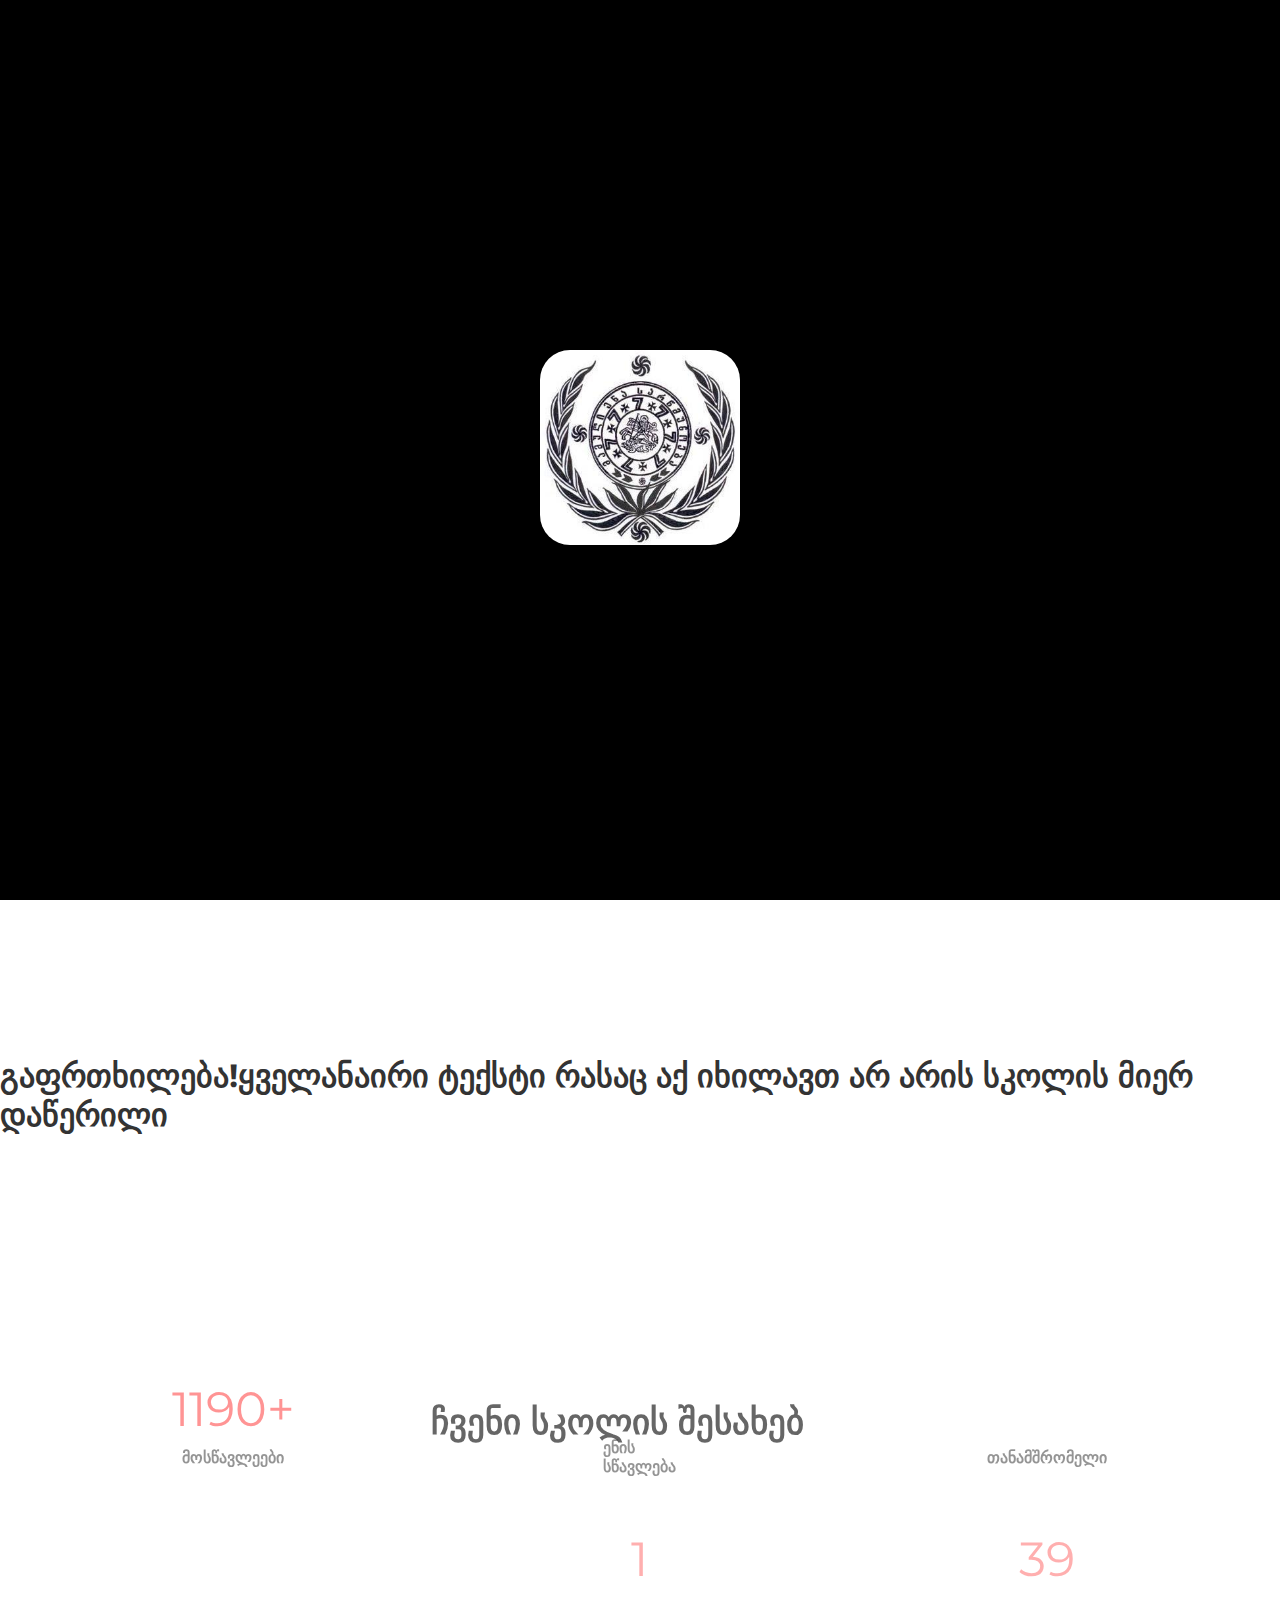
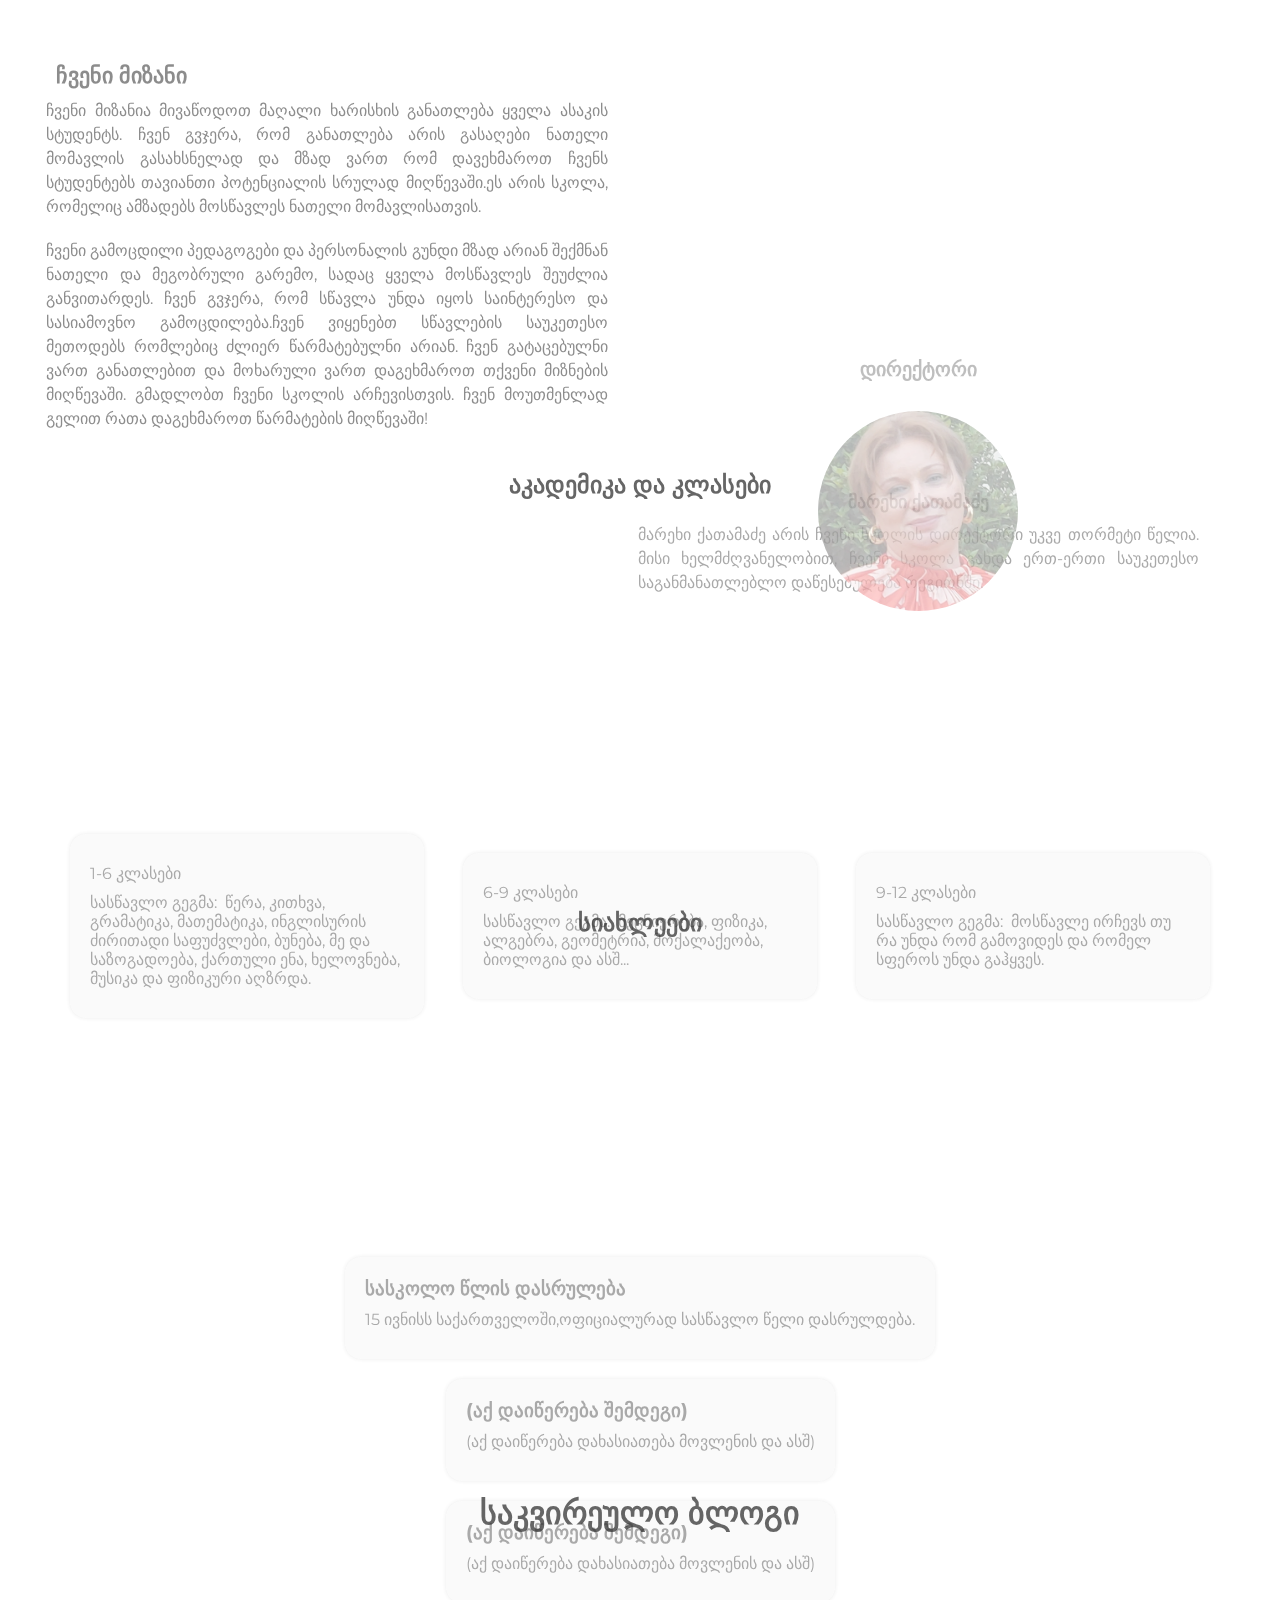
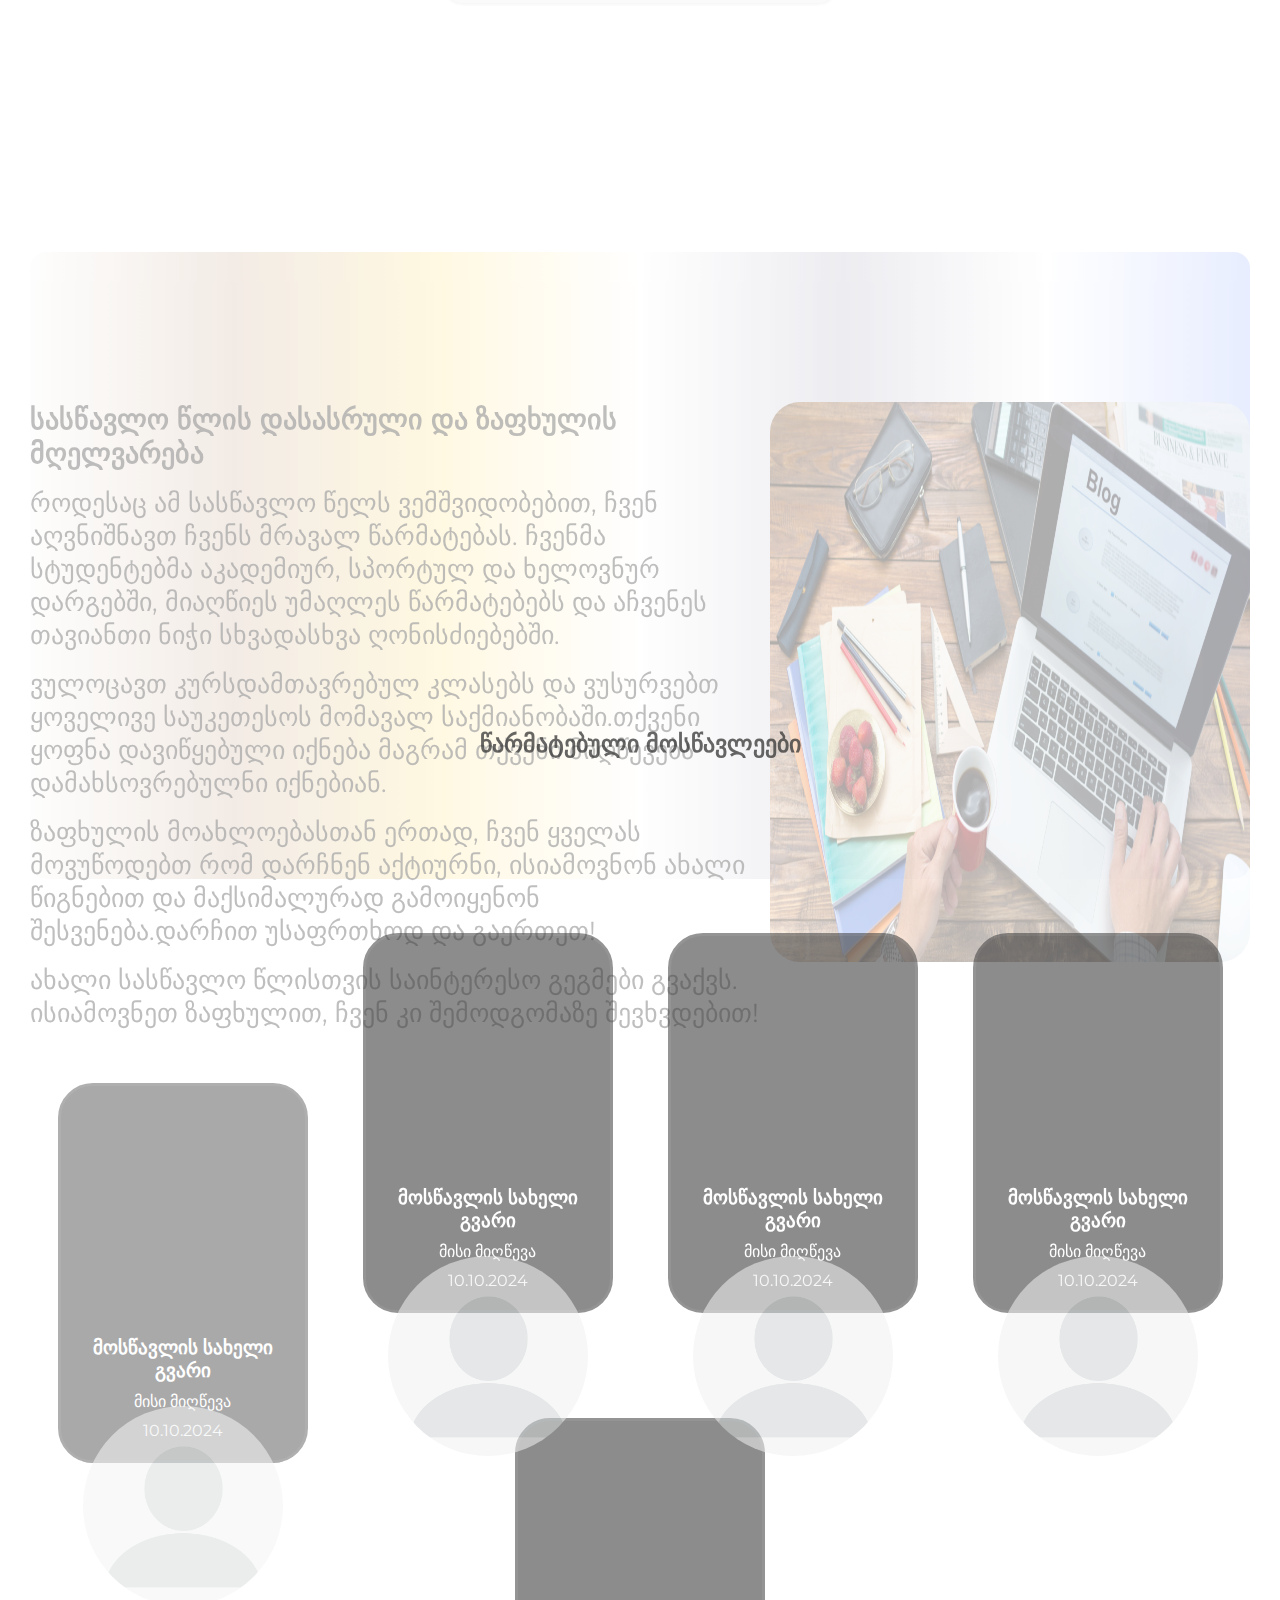
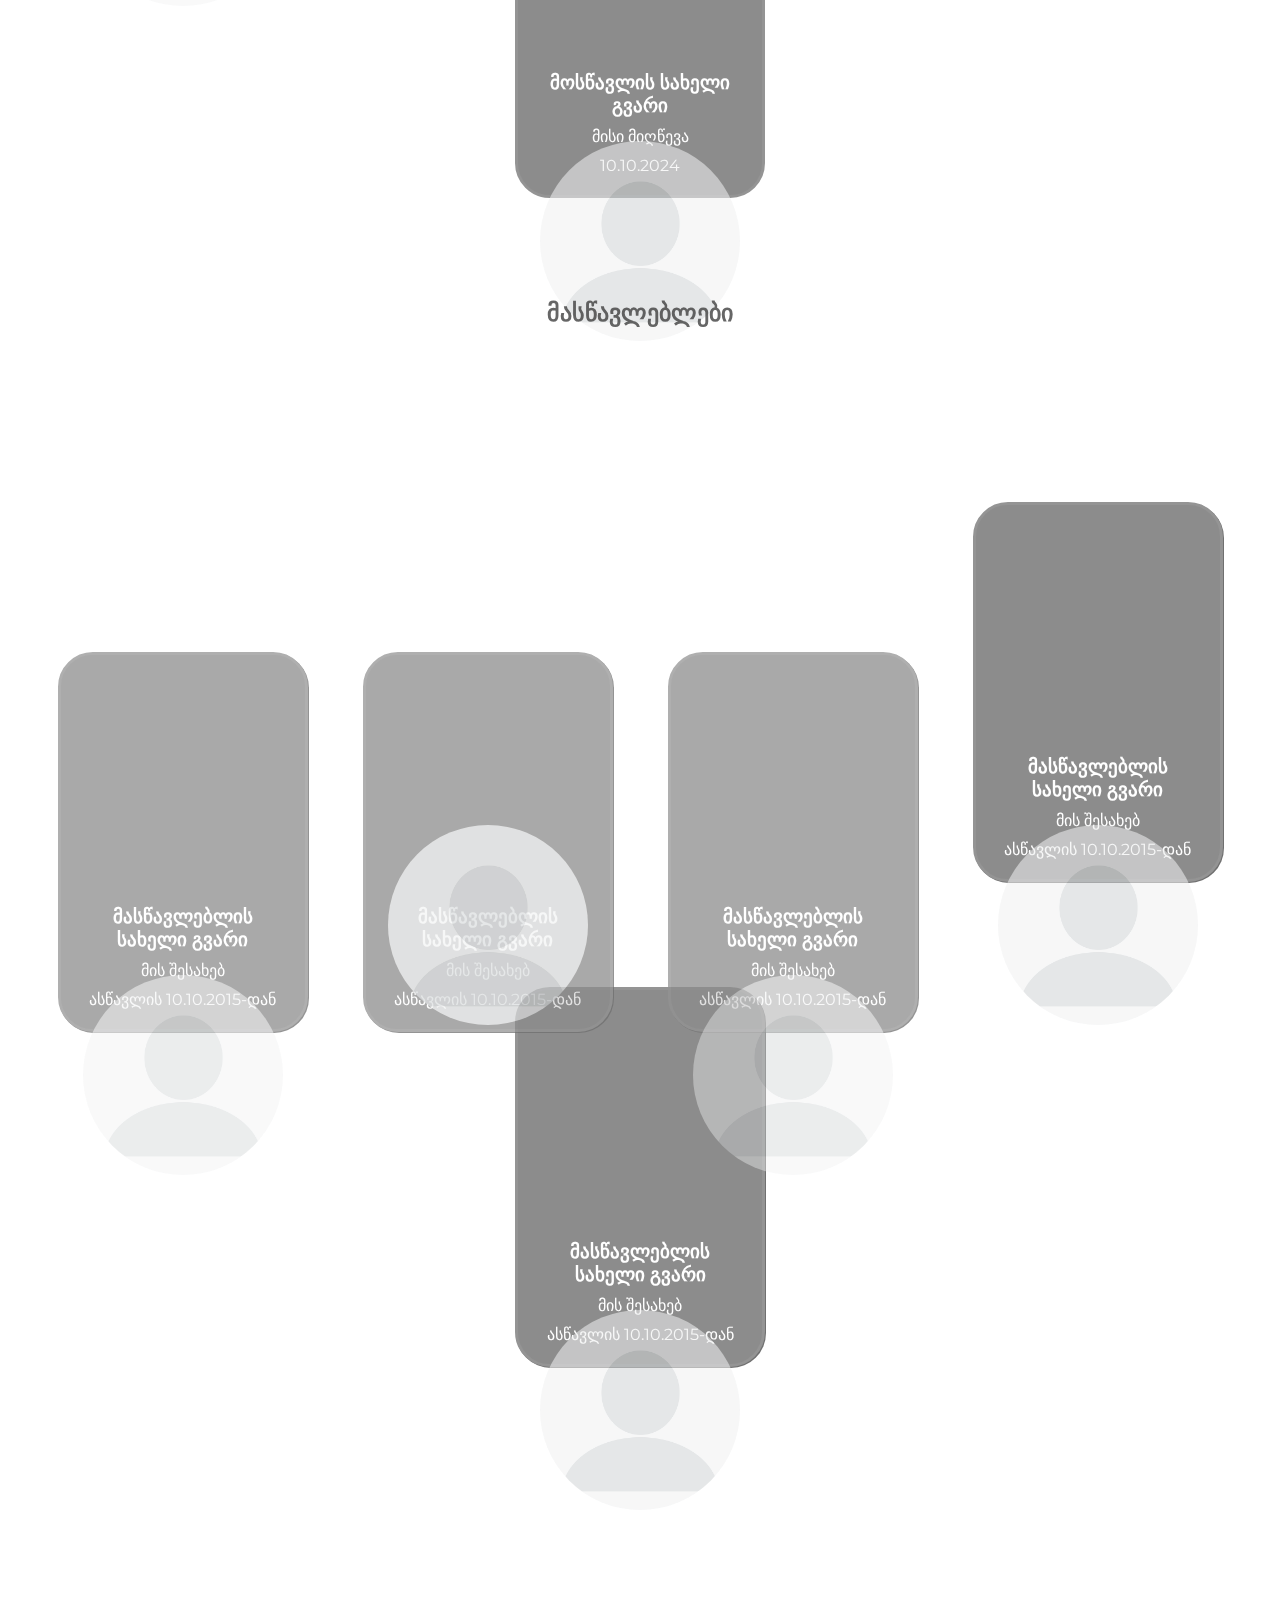
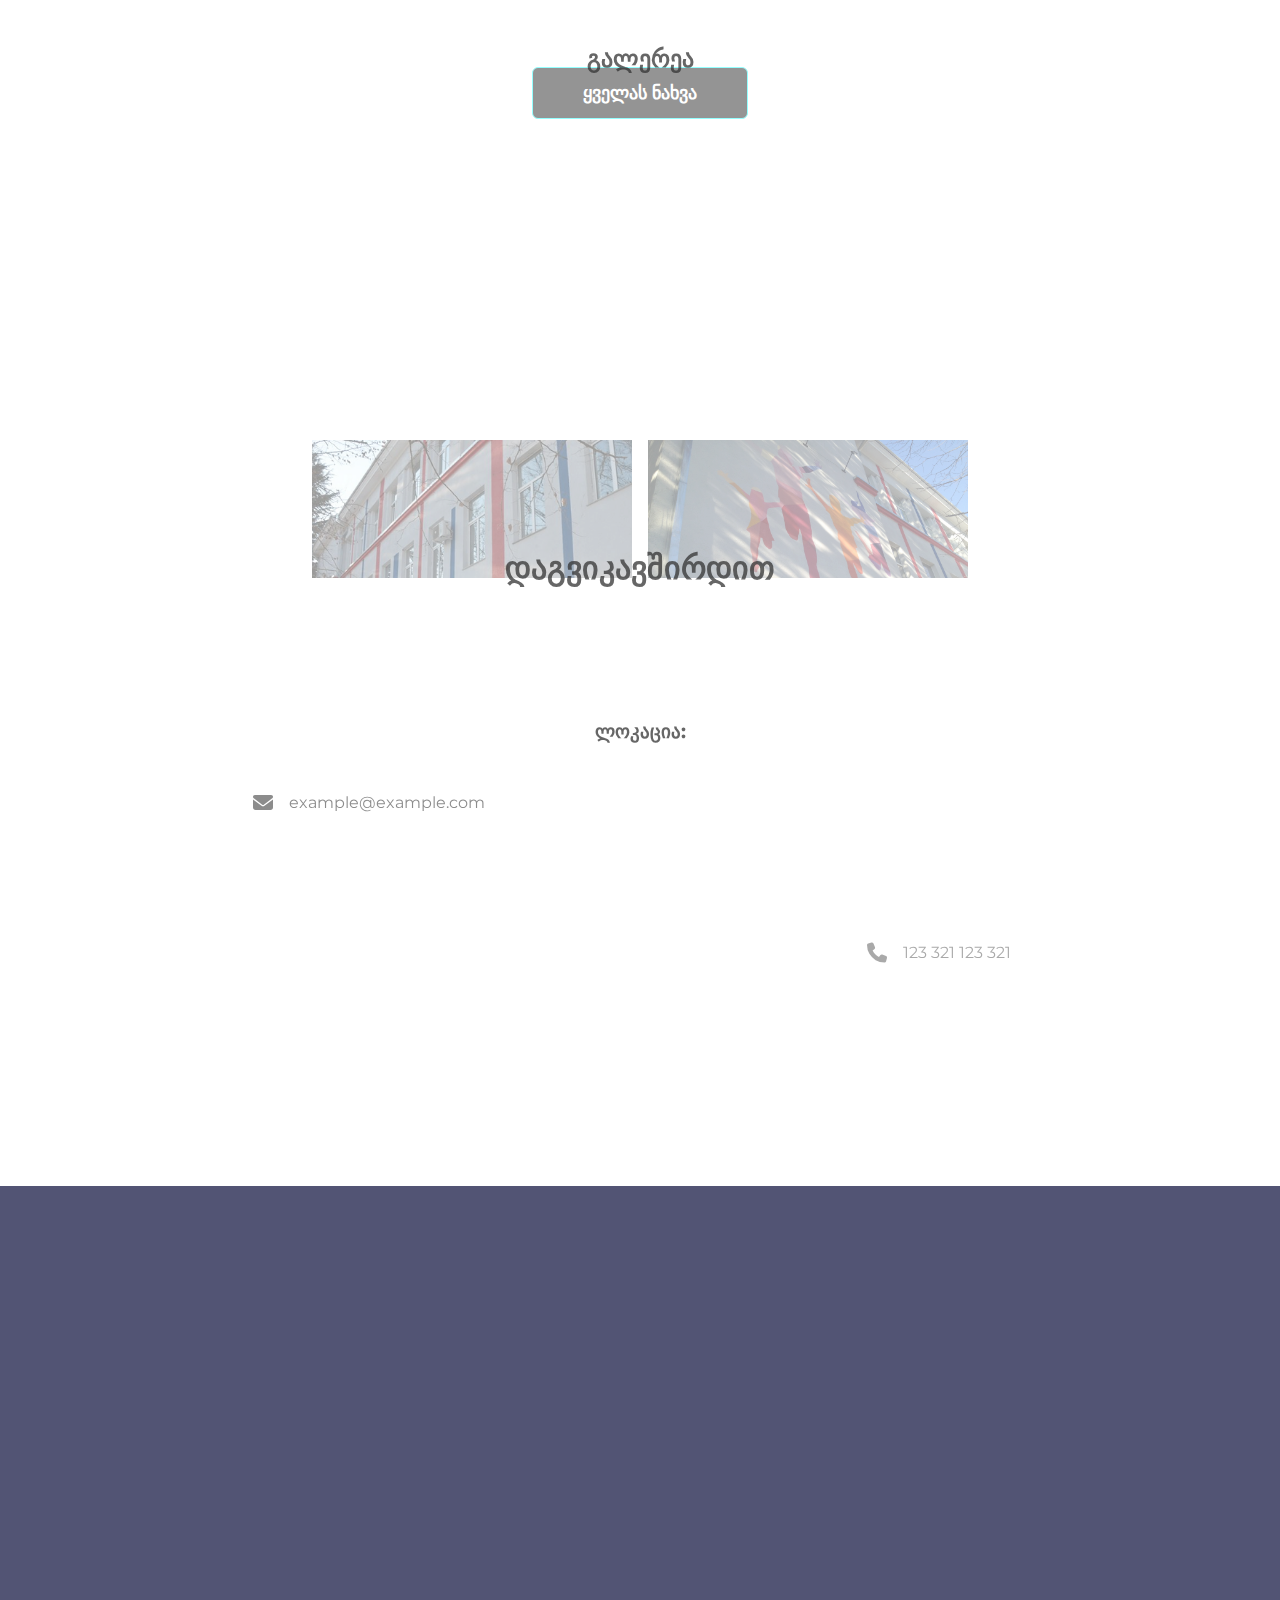
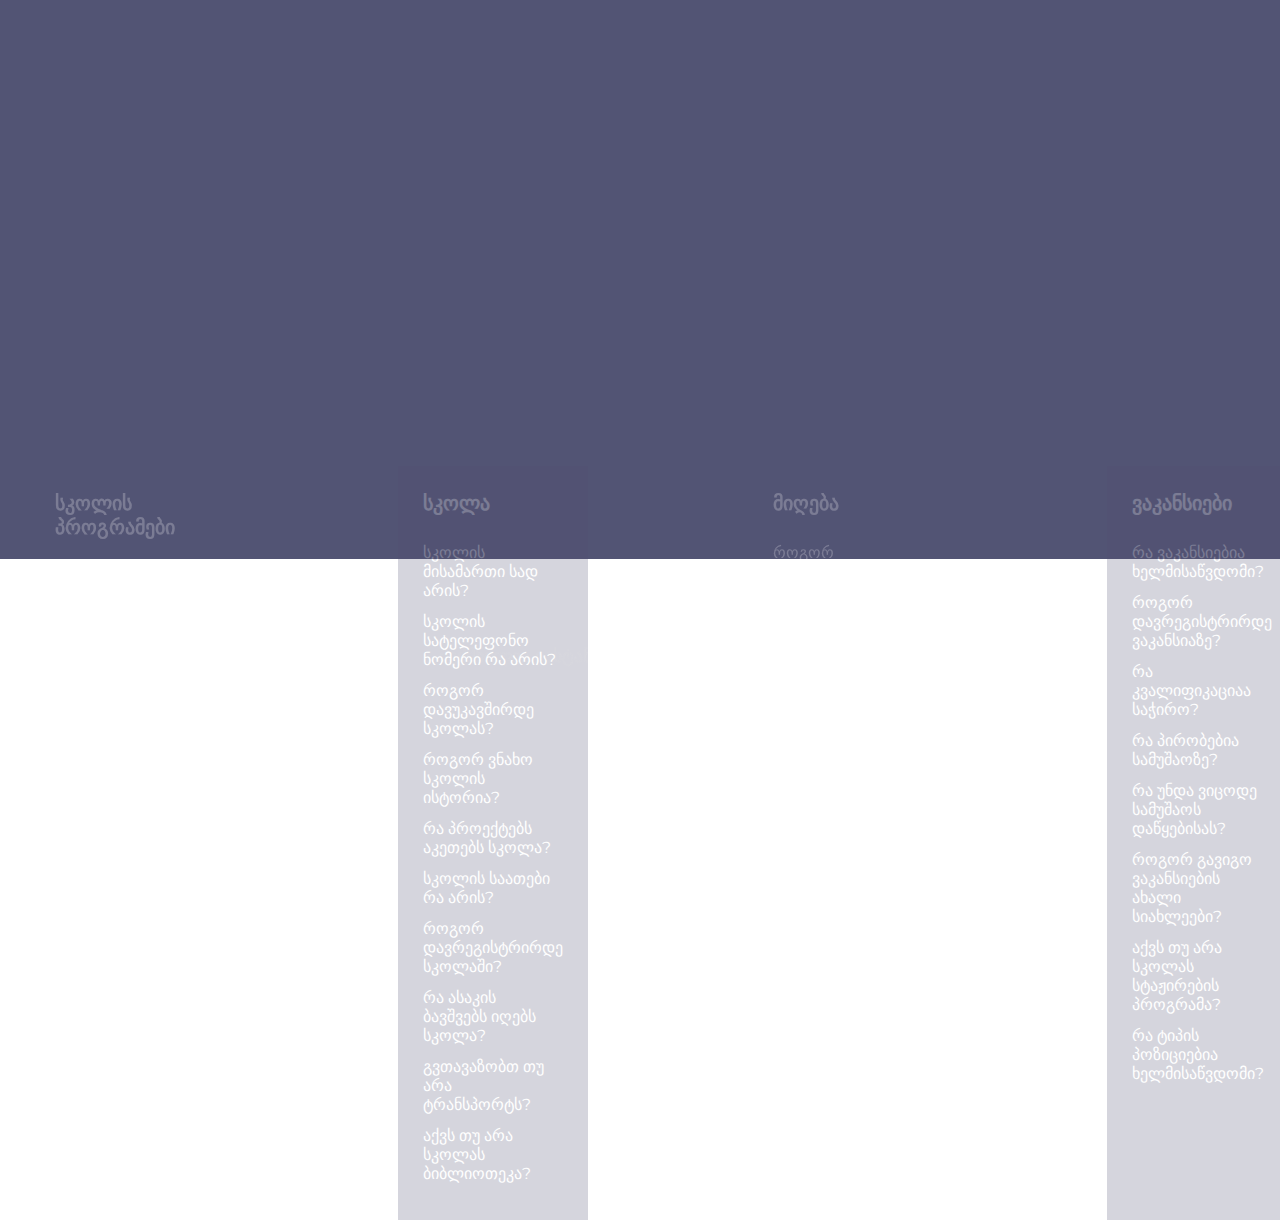
<file: index.html>
<!DOCTYPE html>
<html>

<head>
    <title>მეშვიდე სკოლა</title>
    <meta name="viewport" content="width=device-width, initial-scale=1">
    <link rel="stylesheet" href="https://cdnjs.cloudflare.com/ajax/libs/font-awesome/6.3.0/css/all.min.css">
    <link rel="stylesheet" href="styles.css">
    <link rel="shortcut icon" type="x-icon" href="logo.jpg">
</head>
<div class="intro">
    <div class="logo-container">
        <span class="log0"><img src="logo.jpg"></span>
    </div>
</div>

<body>
    <header class="header">
        <div class="logo">
            <a href="index.html">
                <img src="logo.jpg">
            </a>
        </div>
        <label class="switch">
            <span class="moon"><svg xmlns="http://www.w3.org/2000/svg" viewBox="0 0 384 512">
                    <path
                        d="m223.5 32c-123.5 0-223.5 100.3-223.5 224s100 224 223.5 224c60.6 0 115.5-24.2 155.8-63.4 5-4.9 6.3-12.5 3.1-18.7s-10.1-9.7-17-8.5c-9.8 1.7-19.8 2.6-30.1 2.6-96.9 0-175.5-78.8-175.5-176 0-65.8 36-123.1 89.3-153.3 6.1-3.5 9.2-10.5 7.7-17.3s-7.3-11.9-14.3-12.5c-6.3-.5-12.6-.8-19-.8z">
                    </path>
                </svg></span>
            <span class="sun"><svg xmlns="http://www.w3.org/2000/svg" viewBox="0 0 24 24">
                    <g fill="#ffd43b">
                        <circle r="5" cy="12" cx="12"></circle>
                        <path
                            d="m21 13h-1a1 1 0 0 1 0-2h1a1 1 0 0 1 0 2zm-17 0h-1a1 1 0 0 1 0-2h1a1 1 0 0 1 0 2zm13.66-5.66a1 1 0 0 1 -.66-.29 1 1 0 0 1 0-1.41l.71-.71a1 1 0 1 1 1.41 1.41l-.71.71a1 1 0 0 1 -.75.29zm-12.02 12.02a1 1 0 0 1 -.71-.29 1 1 0 0 1 0-1.41l.71-.66a1 1 0 0 1 1.41 1.41l-.71.71a1 1 0 0 1 -.7.24zm6.36-14.36a1 1 0 0 1 -1-1v-1a1 1 0 0 1 2 0v1a1 1 0 0 1 -1 1zm0 17a1 1 0 0 1 -1-1v-1a1 1 0 0 1 2 0v1a1 1 0 0 1 -1 1zm-5.66-14.66a1 1 0 0 1 -.7-.29l-.71-.71a1 1 0 0 1 1.41-1.41l.71.71a1 1 0 0 1 0 1.41 1 1 0 0 1 -.71.29zm12.02 12.02a1 1 0 0 1 -.7-.29l-.66-.71a1 1 0 0 1 1.36-1.36l.71.71a1 1 0 0 1 0 1.41 1 1 0 0 1 -.71.24z">
                        </path>
                    </g>
                </svg></span>
            <input type="checkbox" class="input">
            <span class="slider"></span>
        </label>
        <nav>
            <div class="toggle-button">
                <div class="bar"></div>
                <div class="bar"></div>
                <div class="bar"></div>
            </div>
            <div class="close-button"></div>
            <ul class="navigations">
                <li>
                    <a href="#">მთავარი</a>
                </li>
                <li>
                    <a href="#About">შესახებ</a>
                </li>
                <li>
                    <a href="#Academic">აკადემიკა</a>
                </li>
                <li>
                    <a href="#Events">სიახლეები</a>
                </li>
                <li>
                    <a href="#Blog">ბლოგი</a>
                </li>
                <li>
                    <a href="#Kids">წარმატებული მოსწავლეები</a>
                </li>
                <li>
                    <a href="#Teachers">მასწავლებლები</a>
                </li>
                <li>
                    <a href="#Gallery">გალერეა</a>
                </li>
                <li>
                    <a href="#Contact">დაგვიკავშირდით</a>
                </li>
            </ul>
        </nav>
    </header>

    <section id="#" class="hero">
        <div class="slide-bg ">
        </div>
        <div class="hero-text-container">
            <h1>რევაზ მუმლაძის სახელობის &numero;7 სკოლა</h1>
            <p>განათლება ყველასთვის</p>
            <a class="btn" href="#About">ჩვენს შესახებ...</a>
        </div>

    </section>
    <section id="Stats" class="stats-section reveal">
        <div class="stat-cards reveal">
            <div class="stat-card reveal">
                <p class="stam">0</p>
                <span style="color: black; font-weight: bold;">მოსწავლეები</span>
            </div>
            <div class="stat-card reveal">
                <p class="lang reveal">0</p>
                <span style="color: black; font-weight: bold;">ენის სწავლება</span>
            </div>
            <div class="stat-card reveal">
                <p class="staff reveal">0</p>
                <span style="color: black; font-weight: bold;">თანამშრომელი</span>
            </div>
        </div>
        <table class="table">
            <tr>
                <td>მოსწავლეები</td>
                <th class="stam2">0</th>
            </tr>
            <tr>
                <td>ენის სწავლება</td>
                <th class="lang2">0</th>
            </tr>
            <tr>
                <td>თანამშრომელი</td>
                <th class="staff2">0</th>
            </tr>
        </table>

    </section>
    <h1>გაფრთხილება!ყველანაირი ტექსტი რასაც აქ იხილავთ არ არის სკოლის მიერ დაწერილი</h1>
    <section id="About" class="about-section reveal">
        <h1>ჩვენი სკოლის შესახებ</h1>
        <div class="flex-container reveal">
            <div class="about-info">
                <h2>ჩვენი მიზანი</h2>
                <p>ჩვენი მიზანია მივაწოდოთ მაღალი ხარისხის განათლება ყველა ასაკის სტუდენტს. ჩვენ გვჯერა, რომ განათლება
                    არის გასაღები ნათელი მომავლის გასახსნელად და მზად ვართ
                    რომ დავეხმაროთ ჩვენს სტუდენტებს თავიანთი პოტენციალის სრულად მიღწევაში.ეს არის სკოლა, რომელიც
                    ამზადებს მოსწავლეს ნათელი მომავლისათვის.
                </p>
                <p>
                    ჩვენი გამოცდილი პედაგოგები და პერსონალის გუნდი მზად არიან შექმნან ნათელი და მეგობრული გარემო, სადაც
                    ყველა მოსწავლეს შეუძლია განვითარდეს.

                    ჩვენ გვჯერა, რომ სწავლა უნდა იყოს საინტერესო და სასიამოვნო გამოცდილება.ჩვენ ვიყენებთ სწავლების
                    საუკეთესო მეთოდებს რომლებიც ძლიერ წარმატებულნი არიან.
                    ჩვენ გატაცებულნი ვართ განათლებით და მოხარული ვართ დაგეხმაროთ თქვენი მიზნების მიღწევაში.

                    გმადლობთ ჩვენი სკოლის არჩევისთვის. ჩვენ მოუთმენლად გელით რათა დაგეხმაროთ წარმატების მიღწევაში!</p>

            </div>
            <div class="members reveal">
                <span class="span-text reveal">დირექტორი</span>
                <div class="img-container reveal">
                    <img src="directori.jpg">
                </div>
                <div class="principal-info">
                    <h2>მარეხი ქათამაძე</h2>
                    <p>მარეხი ქათამაძე არის ჩვენი სკოლის დირექტორი უკვე თორმეტი წელია. მისი ხელმძღვანელობით, ჩვენი სკოლა
                        გახდა ერთ-ერთი საუკეთესო საგანმანათლებლო
                        დაწესებულება რეგიონში.</p>
                </div>
            </div>
        </div>
    </section>

    <section id="Academic" class="academic-section reveal">
        <h2>აკადემიკა და კლასები</h2>
        <div class="education-levels reveal">
            <div class="education-level reveal">
                <p>1-6 კლასები</p>
                <p>სასწავლო გეგმა:&nbsp;&nbsp;წერა, კითხვა, გრამატიკა, მათემატიკა, ინგლისურის ძირითადი საფუძვლები,
                    ბუნება, მე და
                    საზოგადოება, ქართული ენა, ხელოვნება, მუსიკა და ფიზიკური აღზრდა.</p>
            </div>
            <div class="education-level reveal">
                <p>6-9 კლასები</p>
                <p>სასწავლო გეგმა:&nbsp;&nbsp;მეცნიერება, ფიზიკა, ალგებრა, გეომეტრია, მოქალაქეობა, ბიოლოგია და
                    ასშ...
                </p>
            </div>
            <div class="education-level reveal">
                <p>9-12 კლასები</p>
                <p>სასწავლო გეგმა:&nbsp;&nbsp;მოსწავლე ირჩევს თუ რა უნდა რომ გამოვიდეს და რომელ სფეროს უნდა გაჰყვეს.</p>
            </div>

        </div>
    </section>
    <section id="Events" class="events reveal">
        <h2>სიახლეები</h2>
        <div class="events-list reveal">
            <div class="event reveal">
                <h3>სასკოლო წლის დასრულება</h3>
                <p>15 ივნისს საქართველოში,ოფიციალურად სასწავლო წელი დასრულდება.</p>
            </div>
            <div class="event reveal">
                <h3>(აქ დაიწერება შემდეგი)</h3>
                <p>(აქ დაიწერება დახასიათება მოვლენის და ასშ)</p>
            </div>
            <div class="event reveal">
                <h3>(აქ დაიწერება შემდეგი)</h3>
                <p>(აქ დაიწერება დახასიათება მოვლენის და ასშ)</p>
            </div>
        </div>
    </section>
    <section id="Blog" class="blog-section reveal">
        <h2>საკვირეულო ბლოგი</h2>
        <div class="blog-container reveal">
            <div class="blog reveal reveal">
                <div class="text reveal">
                    <h3>სასწავლო წლის დასასრული და ზაფხულის მღელვარება</h3>
                    <p>როდესაც ამ სასწავლო წელს ვემშვიდობებით, ჩვენ აღვნიშნავთ ჩვენს მრავალ წარმატებას. ჩვენმა
                        სტუდენტებმა
                        აკადემიურ, სპორტულ და ხელოვნურ დარგებში, მიაღწიეს უმაღლეს წარმატებებს და აჩვენეს
                        თავიანთი ნიჭი სხვადასხვა ღონისძიებებში.
                    </p>
                    <p>
                        ვულოცავთ კურსდამთავრებულ კლასებს და ვუსურვებთ ყოველივე საუკეთესოს მომავალ საქმიანობაში.თქვენი
                        ყოფნა დავიწყებული იქნება მაგრამ თქვენი მიღწევება დამახსოვრებულნი იქნებიან.
                    </p>
                    <p>
                        ზაფხულის მოახლოებასთან ერთად, ჩვენ ყველას მოვუწოდებთ რომ დარჩნენ აქტიურნი, ისიამოვნონ ახალი
                        წიგნებით
                        და მაქსიმალურად გამოიყენონ შესვენება.დარჩით უსაფრთხოდ და გაერთეთ!
                    </p>
                    <p>
                        ახალი სასწავლო წლისთვის საინტერესო გეგმები გვაქვს. ისიამოვნეთ ზაფხულით, ჩვენ
                        კი შემოდგომაზე შევხვდებით!
                    </p>
                </div>
                <div class="blog-photo-container reveal">
                    <img src="blog photo.webp">
                </div>
            </div>
        </div>
    </section>
    <section id="Kids" class="sk reveal">
        <h2>წარმატებული მოსწავლეები</h2>
        <div class="card-list reveal">
            <div class="card reveal">
                <div class="student-pic-container reveal">
                    <img class="student-pic reveal" src="placeholder-profil.webp">
                </div>
                <h3>მოსწავლის სახელი გვარი</h3>
                <p>მისი მიღწევა</p>
                <p>10.10.2024</p>
            </div>
            <div class="card">
                <div class="student-pic-container reveal">
                    <img class="student-pic reveal" src="placeholder-profil.webp">
                </div>
                <h3>მოსწავლის სახელი გვარი</h3>
                <p>მისი მიღწევა</p>
                <p>10.10.2024</p>
            </div>
            <div class="card">
                <div class="student-pic-container reveal">
                    <img class="student-pic reveal" src="placeholder-profil.webp">
                </div>
                <h3>მოსწავლის სახელი გვარი</h3>
                <p>მისი მიღწევა</p>
                <p>10.10.2024</p>
            </div>
            <div class="card">
                <div class="student-pic-container reveal">
                    <img class="student-pic reveal" src="placeholder-profil.webp">
                </div>
                <h3>მოსწავლის სახელი გვარი</h3>
                <p>მისი მიღწევა</p>
                <p>10.10.2024</p>
            </div>
            <div class="card">
                <div class="student-pic-container reveal">
                    <img class="student-pic reveal" src="placeholder-profil.webp">
                </div>
                <h3>მოსწავლის სახელი გვარი</h3>
                <p>მისი მიღწევა</p>
                <p>10.10.2024</p>
            </div>
        </div>
    </section>
    <section id="Teachers" class="teachers reveal">
        <h2>მასწავლებლები</h2>
        <div class="card-list reveal">
            <div class="tcard reveal">
                <div class="teacher-pic-container reveal">
                    <img class="teacher-pic reveal" src="placeholder-profil.webp">
                </div>
                <h3>მასწავლებლის სახელი გვარი</h3>
                <p>მის შესახებ</p>
                <p>ასწავლის 10.10.2015-დან</p>
            </div>
            <div class="tcard reveal">
                <div class="teacher-pic-container reveal">
                    <img class="teacher-pic" src="placeholder-profil.webp">
                </div>
                <h3>მასწავლებლის სახელი გვარი</h3>
                <p>მის შესახებ</p>
                <p>ასწავლის 10.10.2015-დან</p>
            </div>
            <div class="tcard reveal">
                <div class="teacher-pic-container reveal">
                    <img class="teacher-pic reveal" src="placeholder-profil.webp">
                </div>
                <h3>მასწავლებლის სახელი გვარი</h3>
                <p>მის შესახებ</p>
                <p>ასწავლის 10.10.2015-დან</p>
            </div>
            <div class="tcard">
                <div class="teacher-pic-container reveal">
                    <img class="teacher-pic reveal" src="placeholder-profil.webp">
                </div>
                <h3>მასწავლებლის სახელი გვარი</h3>
                <p>მის შესახებ</p>
                <p>ასწავლის 10.10.2015-დან</p>
            </div>
            <div class="tcard">
                <div class="teacher-pic-container reveal">
                    <img class="teacher-pic reveal" src="placeholder-profil.webp">
                </div>
                <h3>მასწავლებლის სახელი გვარი</h3>
                <p>მის შესახებ</p>
                <p>ასწავლის 10.10.2015-დან</p>
            </div>
        </div>
        </div>
        <div class="button reveal">
            <a href="teachers.html">
                <button class="all reveal">ყველას ნახვა</button>
            </a>
        </div>
    </section>
    <section id="Gallery" class="gallery reveal">
        <h2>გალერეა</h2>
        <ul class="grid reveal">
            <li>
                <figure class="grid__figure reveal">
                    <img src="gallery1.png">
                </figure>
            </li>
            <li>
                <figure class="grid__figure reveal">
                    <img src="gallery2.jpg">
                </figure>
            </li>

        </ul>
    </section>
    <section id="Contact" class="contact-section reveal">
        <h2>დაგვიკავშირდით</h2>
        <div class="contact-info reveal">
            <div class="contact-item">
                <i class="fa fa-envelope"></i>
                <a>example@example.com</a>
            </div>
            <div class="contact-item reveal">
                <i class="fas fa-phone"></i>
                <a>123 321 123 321</a>
            </div>
        </div>
        <h3 style="margin: 20px; text-align: center;padding: 1%;">ლოკაცია:</h3>
        <div class="google-map reveal">
            <iframe
                src="https://www.google.com/maps/embed?pb=!1m18!1m12!1m3!1d2175.20130512126!2d43.03781193275998!3d42.10764983907121!2m3!1f0!2f0!3f0!3m2!1i1024!2i768!4f13.1!3m3!1m2!1s0x405cb97b0cf148f3%3A0x7a1e5dbdff23bc26!2z4YOa4YOU4YOV4YOd4YOc4YOY4YOhIOGDoeGDkOGDruGDlOGDmuGDneGDkeGDmOGDoSDhg5bhg5Thg6Hhg6Lhg5Dhg6Thg53hg5zhg5jhg6Eg4oSWNyDhg6Hhg5Dhg6_hg5Dhg6Dhg50g4YOh4YOZ4YOd4YOa4YOQ!5e0!3m2!1ska!2sge!4v1717939630969!5m2!1ska!2sge"
                width="600" height="450" style="border:0;" allowfullscreen="" loading="lazy"
                referrerpolicy="no-referrer-when-downgrade"></iframe>
        </div>
    </section>
    <footer id="Footer" class="footer reveal">
        <div class="footer-container reveal">
            <div class="row reveal">
                <div class="faq reveal">
                    <ul class="accordion reveal">
                        <li>
                            <input type="radio" name="accordion" id="first">
                            <label for="first">სკოლის პროგრამები</label>
                            <div class="content reveal">
                                <ul>
                                    <li>
                                        <a href="#">რა პროგრამებია ხელმისაწვდომი?</a>
                                    </li>
                                    <li>
                                        <a href="#">სწავლა როგორ ხდება?</a>
                                    </li>
                                    <li>
                                        <a href="#">სწავლის ღირებულება რა არის?</a>
                                    </li>
                                    <li>
                                        <a href="#">რა დონეზე არიან პროგრამები?</a>
                                    </li>
                                    <li>
                                        <a href="#">რა საგნებს ითვალისწინებს პროგრამები?</a>
                                    </li>
                                    <li>
                                        <a href="#">აქვს თუ არა სკოლას შემოწმების პროგრამა?</a>
                                    </li>
                                    <li>
                                        <a href="#">რა პირობებია გაცვლითი პროგრამებისათვის?</a>
                                    </li>
                                    <li>
                                        <a href="#">როგორ შემიძლია დავრეგისტრირდე პროგრამაზე?</a>
                                    </li>
                                </ul>
                            </div>
                        </li>
                        <li>
                            <input type="radio" name="accordion" id="second">
                            <label for="second">სკოლა</label>
                            <div class="content reveal">
                                <ul>
                                    <li>
                                        <a href="#">სკოლის მისამართი სად არის?</a>
                                    </li>
                                    <li>
                                        <a href="#">სკოლის სატელეფონო ნომერი რა არის?</a>
                                    </li>
                                    <li>
                                        <a href="#">როგორ დავუკავშირდე სკოლას?</a>
                                    </li>
                                    <li>
                                        <a href="#">როგორ ვნახო სკოლის ისტორია?</a>
                                    </li>
                                    <li>
                                        <a href="#">რა პროექტებს აკეთებს სკოლა?</a>
                                    </li>
                                    <li>
                                        <a href="#">სკოლის საათები რა არის?</a>
                                    </li>
                                    <li>
                                        <a href="#">როგორ დავრეგისტრირდე სკოლაში?</a>
                                    </li>
                                    <li>
                                        <a href="#">რა ასაკის ბავშვებს იღებს სკოლა?</a>
                                    </li>
                                    <li>
                                        <a href="#">გვთავაზობთ თუ არა ტრანსპორტს?</a>
                                    </li>
                                    <li>
                                        <a href="#">აქვს თუ არა სკოლას ბიბლიოთეკა?</a>
                                    </li>
                                </ul>
                            </div>
                        </li>
                        <li>
                            <input type="radio" name="accordion" id="fourth">
                            <label for="fourth">მიღება</label>
                            <div class="content reveal">
                                <ul>
                                    <li>
                                        <a href="#">როგორ დავრეგისტრირდე?</a>
                                    </li>
                                    <li>
                                        <a href="#">რა საბუთებია საჭირო მიღებისათვის?</a>
                                    </li>
                                    <li>
                                        <a href="#">როდის იწყება მიღება?</a>
                                    </li>
                                    <li>
                                        <a href="#">როგორ დავრეგისტრირდე ონლაინ?</a>
                                    </li>
                                    <li>
                                        <a href="#">რა ეტაპებია მიღების პროცესში?</a>
                                    </li>
                                    <li>
                                        <a href="#">რა კრიტერიუმებია მიღებისათვის?</a>
                                    </li>
                                    <li>
                                        <a href="#">საჭიროა თუ არა ტესტირება?</a>
                                    </li>
                                    <li>
                                        <a href="#">რამდენი დრო სჭირდება მიღების პროცესს?</a>
                                    </li>
                                </ul>
                            </div>
                        </li>
                        <li>
                            <input type="radio" name="accordion" id="third">
                            <label for="third">ვაკანსიები</label>
                            <div class="content reveal">
                                <ul>
                                    <li>
                                        <a href="#">რა ვაკანსიებია ხელმისაწვდომი?</a>
                                    </li>
                                    <li>
                                        <a href="#">როგორ დავრეგისტრირდე ვაკანსიაზე?</a>
                                    </li>
                                    <li>
                                        <a href="#">რა კვალიფიკაციაა საჭირო?</a>
                                    </li>
                                    <li>
                                        <a href="#">რა პირობებია სამუშაოზე?</a>
                                    </li>
                                    <li>
                                        <a href="#">რა უნდა ვიცოდე სამუშაოს დაწყებისას?</a>
                                    </li>
                                    <li>
                                        <a href="#">როგორ გავიგო ვაკანსიების ახალი სიახლეები?</a>
                                    </li>
                                    <li>
                                        <a href="#">აქვს თუ არა სკოლას სტაჟირების პროგრამა?</a>
                                    </li>
                                    <li>
                                        <a href="#">რა ტიპის პოზიციებია ხელმისაწვდომი?</a>
                                    </li>
                                </ul>
                            </div>
                        </li>

                    </ul>
                </div>
                <div class="footer-col reveal">
                    <h4>ინტერნეტ ფლატფორმები</h4>
                    <div class="social-links">
                        <a target="_blank" href="https://www.facebook.com/zestafoni7skola/"><i
                                class="fab fa-facebook-f"></i></a>
                    </div>
                </div>
            </div>
            <div class="footer-container2 reveal">
                <div class="column reveal">
                    <div class="links reveal">
                        <div class="column1 reveal">
                            <h4>სკოლის პროგრამები</h4>
                            <ul>
                                <li>
                                    <a href="#">რა პროგრამებია ხელმისაწვდომი?</a>
                                </li>
                                <li>
                                    <a href="#">სწავლა როგორ ხდება?</a>
                                </li>
                                <li>
                                    <a href="#">სწავლის ღირებულება რა არის?</a>
                                </li>
                                <li>
                                    <a href="#">რა დონეზე არიან პროგრამები?</a>
                                </li>
                                <li>
                                    <a href="#">რა საგნებს ითვალისწინებს პროგრამები?</a>
                                </li>
                                <li>
                                    <a href="#">აქვს თუ არა სკოლას შემოწმების პროგრამა?</a>
                                </li>
                                <li>
                                    <a href="#">რა პირობებია გაცვლითი პროგრამებისათვის?</a>
                                </li>
                                <li>
                                    <a href="#">როგორ შემიძლია დავრეგისტრირდე პროგრამაზე?</a>
                                </li>
                            </ul>
                        </div>
                        <div class="column2 reveal">
                            <h4>სკოლა</h4>
                            <ul>
                                <li>
                                    <a href="#">სკოლის მისამართი სად არის?</a>
                                </li>
                                <li>
                                    <a href="#">სკოლის სატელეფონო ნომერი რა არის?</a>
                                </li>
                                <li>
                                    <a href="#">როგორ დავუკავშირდე სკოლას?</a>
                                </li>
                                <li>
                                    <a href="#">როგორ ვნახო სკოლის ისტორია?</a>
                                </li>
                                <li>
                                    <a href="#">რა პროექტებს აკეთებს სკოლა?</a>
                                </li>
                                <li>
                                    <a href="#">სკოლის საათები რა არის?</a>
                                </li>
                                <li>
                                    <a href="#">როგორ დავრეგისტრირდე სკოლაში?</a>
                                </li>
                                <li>
                                    <a href="#">რა ასაკის ბავშვებს იღებს სკოლა?</a>
                                </li>
                                <li>
                                    <a href="#">გვთავაზობთ თუ არა ტრანსპორტს?</a>
                                </li>
                                <li>
                                    <a href="#">აქვს თუ არა სკოლას ბიბლიოთეკა?</a>
                                </li>
                            </ul>
                        </div>
                        <div class="column3 reveal">
                            <h4>მიღება</h4>
                            <ul>
                                <li>
                                    <a href="#">როგორ დავრეგისტრირდე?</a>
                                </li>
                                <li>
                                    <a href="#">რა საბუთებია საჭირო მიღებისათვის?</a>
                                </li>
                                <li>
                                    <a href="#">როდის იწყება მიღება?</a>
                                </li>
                                <li>
                                    <a href="#">როგორ დავრეგისტრირდე ონლაინ?</a>
                                </li>
                                <li>
                                    <a href="#">რა ეტაპებია მიღების პროცესში?</a>
                                </li>
                                <li>
                                    <a href="#">რა კრიტერიუმებია მიღებისათვის?</a>
                                </li>
                                <li>
                                    <a href="#">საჭიროა თუ არა ტესტირება?</a>
                                </li>
                                <li>
                                    <a href="#">რამდენი დრო სჭირდება მიღების პროცესს?</a>
                                </li>
                            </ul>
                        </div>
                        <div class="column4 reveal">
                            <h4>ვაკანსიები</h4>
                            <ul>
                                <li>
                                    <a href="#">რა ვაკანსიებია ხელმისაწვდომი?</a>
                                </li>
                                <li>
                                    <a href="#">როგორ დავრეგისტრირდე ვაკანსიაზე?</a>
                                </li>
                                <li>
                                    <a href="#">რა კვალიფიკაციაა საჭირო?</a>
                                </li>
                                <li>
                                    <a href="#">რა პირობებია სამუშაოზე?</a>
                                </li>
                                <li>
                                    <a href="#">რა უნდა ვიცოდე სამუშაოს დაწყებისას?</a>
                                </li>
                                <li>
                                    <a href="#">როგორ გავიგო ვაკანსიების ახალი სიახლეები?</a>
                                </li>
                                <li>
                                    <a href="#">აქვს თუ არა სკოლას სტაჟირების პროგრამა?</a>
                                </li>
                                <li>
                                    <a href="#">რა ტიპის პოზიციებია ხელმისაწვდომი?</a>
                                </li>
                            </ul>
                        </div>
                    </div>
                </div>
            </div>
            <div class="creator">
                <span>შექმნილია ვახტანგ მიქაშავიძის მიერ | &copy; 2024 |</span>
            </div>
        </div>
    </footer>
    <script src="script.js"></script>
    <script src="counter.js"></script>
    <script src="autoscroll.js"></script>
    <script src="https://code.jquery.com/jquery-3.6.0.min.js"></script>
    <script src="bgcolor.js"></script>
    <script src="reveal.js"></script>
    <script src="splash.js"></script>
</body>

</html>
</file>
<file: styles.css>
@import url('https://fonts.googleapis.com/css2?family=Montserrat:wght@500&display=swap');
@import url('https://fonts.googleapis.com/css2?family=Arya:wght@700&family=Montserrat:wght@500&display=swap');

* {
    margin: 0;
    padding: 0;
    box-sizing: border-box;
    font-family: 'Montserrat', sans-serif;
}

html {
    scroll-behavior: smooth;
}

.reveal {
    position: relative;
    transform: translateY(150px);
    opacity: 0.75;
    transition: all 0.5s ease-in-out;
}

.reveal.active {
    transform: translateY(0px);
    opacity: 1;
}

.intro {
    position: fixed;
    z-index: 1;
    top: 0;
    left: 0;
    width: 100%;
    height: 100vh;
    background-color: #000000;
    transition: 1s ease-in-out;
    display: flex;
    justify-content: center;
    align-items: center;
}

.logo-container {
    width: 200px;
    height: 200px;
}

.log0 {
    position: relative;
    display: inline-block;
    bottom: -20px;
    opacity: 0;
}

.log0 img {
    width: 100%;
    height: 100%;
    object-fit: contain;
    border-radius: 30px;
}

.log0.active {
    bottom: 0;
    opacity: 1;
    transition: ease-in-out 0.5s;
}

.log0.fade {
    bottom: 150px;
    opacity: 0;
    transition: ease-in-out 0.5s;
}

body {
    background-color: #fff;
    color: #333;
}

body.change {
    background-color: #333;
}

.text-white {
    color: #fff !important;
}

.education-level,
.event {
    background-color: #f5f5f5;
    color: #333;
}

.education-level.change-card,
.event.change-card {
    background-color: #333;
    color: #fff;
}

body.change .blog {
    background-color: #333;
}

body.change .blog .text {
    color: #fff;
    background-color: #333;
}

body.change .gallery ul {
    background-color: #333;
}

.btn.change {
    color: black;
}

/*-------------------------------------------- header section ------------------------------------------------------------*/
header {
    display: none;
    justify-content: space-between;
    align-items: center;
    padding: 1% 3%;
    background-color: #fff;
    box-shadow: 0px .125rem 10px rgba(0, 0, 0, 0.1);
    position: fixed;
    top: 0;
    z-index: 3;
    width: 100%;
}

.logo a {
    text-decoration: none;
    color: #24262b;
}

.logo a:hover {
    color: #24262b91;
    transition: 1s;
}

.logo a img {
    width: 5rem;
    height: 5rem;
}

.logo a img {
    font-size: 0.875rem;
    font-weight: 600;
    text-transform: lowercase;
}

nav {
    height: 3.75rem;
    background: #ffffff;
    display: flex;
    align-items: center;
}

nav ul {
    list-style: none;
    display: flex;
    justify-content: space-between;
}

nav ul li a {
    color: #24262b;
    text-decoration: none;
    font-size: 1rem;
    font-weight: 600;
    margin: .125rem .5rem;
    padding: .25rem .5rem;
    letter-spacing: .0625rem;
    text-transform: uppercase;
}

nav ul li a:hover {
    transition: width 1s;
    color: #24262bb1;
    border-bottom: .25rem solid #24262bb1;
}

.switch {
    font-size: 17px;
    position: relative;
    display: inline-block;
    width: 64px;
    height: 34px;
}

.switch input {
    opacity: 0;
    width: 0;
    height: 0;
}

.slider {
    position: absolute;
    cursor: pointer;
    top: 0;
    left: 0;
    right: 0;
    bottom: 0;
    background-color: #183153;
    transition: .4s;
    border-radius: 30px;
}

.slider:before {
    position: absolute;
    content: "";
    height: 30px;
    width: 30px;
    border-radius: 20px;
    left: 2px;
    bottom: 2px;
    z-index: 2;
    background-color: #e8e8e8;
    transition: .4s;
}

.sun svg {
    fill: #ffd43b;
    /* Sun's color */
    position: absolute;
    top: 5px;
    left: 5px;
    z-index: 1;
    width: 24px;
    height: 24px;
    animation: rotate 15s linear infinite;
}

.moon svg {
    fill: #73C0FC;
    position: absolute;
    top: 5px;
    right: 5px;
    z-index: 1;
    width: 24px;
    height: 24px;
    animation: tilt 5s linear infinite;
}

@keyframes rotate {
    0% {
        transform: rotate(0);
    }

    100% {
        transform: rotate(360deg);
    }
}

@keyframes tilt {
    0% {
        transform: rotate(0deg);
    }

    25% {
        transform: rotate(-10deg);
    }

    75% {
        transform: rotate(10deg);
    }

    100% {
        transform: rotate(0deg);
    }
}

.input:checked+.slider {
    background-color: #183153;
}

.input:focus+.slider {
    box-shadow: 0 0 1px #183153;
}

.input:checked+.slider:before {
    transform: translateX(30px);
}

.navigations li a {
    font-size: 0.95rem;
}

/*------------------------------------------------------------------------------------------------------------------------------------------*/
/*-------------------------------------------------responsive media queries---------------for header-----------------------------------------*/

@media only screen and (max-width: 768px) {

    .logo a h1 {
        font-size: 1.375rem;
        margin: .25rem;
    }

    nav ul {
        padding-top: 3.75rem;
        position: fixed;
        top: 0;
        right: 0;
        background: #ffffff;
        height: 100vh;
        display: none;
        text-align: center;
        z-index: 1;
        width: 9.123rem;
        height: 100;
    }

    nav ul li {
        margin-top: 3.125rem;
    }

    nav ul li a {
        font-size: 0.9rem;
    }

    .toggle-button {
        top: 1.5625rem;
        right: 1.5625rem;
        cursor: pointer;
        display: flex;
        flex-direction: column;
        justify-content: space-between;
        width: 1.5625rem;
        height: 1.25rem;
        z-index: 2;
    }

    .toggle-button .bar {
        height: .25rem;
        background-color: #24262b;
        border-radius: .625rem;
    }

    .close-button {
        position: fixed;
        top: 1.5625rem;
        right: 5rem;
        left: auto;
        cursor: pointer;
        display: none;
        border-radius: 50%;
        padding: 0rem 0.625rem;
        color: #24262b;
        background-color: #ffffff;
        z-index: 2;
        font-size: 1.2rem;
    }


    .close-button:hover {
        color: #ffffff;
        ;
        background-color: #24262b;

    }

    .close-button::before {
        content: "\00D7";
        font-size: 1.75rem;
    }
}


@media only screen and (max-width: 768px) {

    .logo a h1 {
        font-size: 1.1rem;
    }

    .logo a p {
        font-size: 0.9rem;
    }

    nav ul li a {
        font-size: 0.9rem;
    }


}

@media only screen and (max-width: 768px) {
    .logo a h1 {
        font-size: 1rem;
    }

}

/*-------------------------------------------- hero section---------------------------------------------------------------*/
.hero {
    display: flex;
    width: 100%;
    height: 100vh;
    flex-direction: column;
    justify-content: center;
    padding: 1.3rem;
    padding-top: 100px;
}

.slide-bg {
    width: 100%;
    height: 100vh;
    background-position: center center;
    background-size: cover;
    background-repeat: no-repeat;
    background-image: linear-gradient(rgba(68, 68, 65, 0.763), rgba(0, 30, 48, 0.834)), url(gallery1.png);
    clip-path: polygon(0 0, 100% 0, 100% 620px, 0 100%);
}

.hero-text-container {
    text-align: center;
    position: absolute;
    left: 0;
    display: flex;
    flex-direction: column;
    width: 100%;
    align-items: center;
    justify-content: center;
    color: rgb(255, 255, 255);
    padding: 2% 2%;
}

.hero-text-container h1 {
    font-size: 1.8rem;
    text-transform: uppercase;
    letter-spacing: 0.1em;
}

.hero-text-container p {
    font-size: 1rem;
    margin: .5rem .5rem;
    font-weight: bold;
    letter-spacing: 0.08em;
    text-transform: uppercase;
}

.hero-text-container .btn {
    border: none;
    outline: 0;
    display: inline-block;
    padding: .625rem 1.25rem;
    color: #24262b;
    background-color: #ffffff;
    text-align: center;
    cursor: pointer;
    margin: .625rem .25rem;
    text-decoration: none;
    border-radius: 1rem;
    font-size: 0.7rem;
    text-transform: uppercase;
    letter-spacing: 0.08em;
    font-weight: 900;
}

.hero-text-container .btn:hover {
    background-color: #24262b;
    color: rgb(255, 255, 255);
    transition: 1.5s;
}

/*--------------------------------media queries---for hero section-----------------------------------------------------*/

@media only screen and (max-width: 768px) {

    .hero-text-container h1 {
        font-size: 1.6rem;
    }

    .hero-text-container p {
        font-size: 0.9rem;
    }

    .nepali-font {
        font-size: 1.1rem;
    }
}


@media only screen and (max-width: 768px) {
    .hero {
        padding: 1rem;
    }

    .hero-text-container h1 {
        font-size: 1.1rem;
    }

    .hero-text-container p {
        font-size: 0.7rem;
    }

    .nepali-font {
        font-size: 0.9rem;
    }

    .hero-text-container .btn {
        font-size: 0.65rem;
        padding: .5rem 1rem;
    }

}

@media only screen and (max-width: 768px) {
    .hero {
        padding: .75rem;
    }

    .hero-text-container h1 {
        font-size: 0.9rem;
    }

    .hero-text-container p {
        font-size: 0.7rem;
    }

}

/*------------------------------------------------------ stats section ----------------------------------------------------------*/
.stats-section {
    margin: 0.625rem;
    padding: 1.25rem;
}

.stat-cards {
    display: flex;
    flex-direction: row;
    justify-content: space-around;
}

.stam {
    color: red;
    font-size: 3rem;
}

.staff {
    color: red;
    font-size: 3rem;
}

.lang {
    color: red;
    font-size: 3rem;
}

.stat-card {
    display: flex;
    justify-content: center;
    width: 50px;
    flex-wrap: wrap;
}

.table {
    width: 100%;
    margin: 1.6rem;
    display: none;
}

th {
    padding: 0.6rem;
    text-align: right;
}

td {
    padding: 0.6rem;
    text-align: left;
    border-bottom: 3px solid rgb(90, 28, 235);
}

th {
    color: red;
}

@media only screen and (max-width: 767px) {
    .stat-cards {
        display: none;
    }

    .table {
        display: flex;
    }
}

/*------------------------------------------------------about section--------------------------------------------------------------*/


.about-section {
    padding-left: 0.5%;
    padding-right: 4%;
    padding-top: 100px;
}

.about-section h1 {
    font-size: 2.1875rem;
    font-weight: bold;
    margin-top: 1rem;
    margin-bottom: .9rem;
    text-align: center;
    text-transform: uppercase;
}

.flex-container {
    display: flex;
    padding: 1.25rem;
    width: 100%;
    align-items: center;
}

.about-info {
    width: 50%;
    margin: 1.25rem;

}

.about-info h2 {
    font-size: 1.4rem;
    margin: .625rem;
}

.about-info p {
    font-size: 1rem;
    line-height: 1.5;
    margin-bottom: 1.25rem;
    text-align: justify;
}

.about-info p:first-of-type {
    margin-top: 0;
}

.about-info p:last-of-type {
    margin-bottom: 0;
}

.members {
    display: flex;
    width: 50%;
    flex-direction: column;
    align-items: center;
    margin: .625rem;
}

.members .principal-info {
    margin-top: 1.25rem;
    text-align: center;
}

.members .principal-info h2 {
    font-size: 1.125rem;
    margin-bottom: .625rem;
}

.members .principal-info p {
    font-size: 1rem;
    line-height: 1.5;
    margin-bottom: 0;
    text-align: justify;
}

.span-text {
    font-size: 1.25rem;
    font-weight: bold;
    text-transform: uppercase;
    display: block;
    margin: 1.25rem;
    text-align: center;
}

.img-container {
    width: 200px;
    height: 200px;
    margin: .625rem auto;
}

.img-container img {
    width: 100%;
    height: 100%;
    object-fit: cover;
    border-radius: 50%;
}

.more-information {
    display: flex;
    width: 100%;
    margin: auto;
    flex-wrap: wrap;
    padding: 3%;
    padding-top: 0;

}

.more-information p {
    align-items: center;
    justify-content: center;
    font-size: 1rem;
    line-height: 1.5;
    margin-bottom: 1.25rem;
    text-align: justify;
}

/*---------------------------------------------media queries--------for about section-------------------------------------------------------------*/

@media only screen and (max-width: 768px) {
    .about-section h1 {
        font-size: 1.6rem;
    }

    .about-info h2 {
        font-size: 1.1rem;
    }

    .span-text {
        font-size: 1.1rem;
    }
}

@media only screen and (max-width: 768px) {
    .about-section h1 {
        font-size: 1.5rem;
    }

    .flex-container {
        flex-direction: column;
        padding-top: 0;
    }

    .about-info {
        width: 100%;
    }

    .members {
        width: 100%;
    }

    .span-text {
        font-size: 1rem;
    }

}

@media only screen and (max-width: 768px) {
    .about-section h1 {
        font-size: 1.4rem;
    }
}

/*---------------------------------------------------academic section-------------------------------------------------------------------------*/


.academic-section {
    margin: 0.625rem;
    padding: 1.25rem;
    padding-top: 100px;
}

.academic-section h2 {
    text-align: center;
    margin: 1.25rem;
    padding: 0.9375rem;
    text-transform: uppercase;
}

.education-levels {
    display: flex;
    flex-wrap: wrap;
    justify-content: space-around;
    align-items: center;
    margin: 1.25rem;
}

.education-level {
    width: 100%;
    background-color: #f5f5f5;
    padding: 1.25rem;
    margin-bottom: 1.25rem;
    box-shadow: 0px 0px 5px rgba(0, 0, 0, 0.2);
    border-radius: 16px;
    transition: all 0.5s ease-in-out;
}

.education-level:hover {
    background-color: #e0e0e0;
    box-shadow: 0px 0px 10px rgba(0, 0, 0, 0.3);
    transform: translateY(-25px);
}

.education-level h3 {
    margin-top: 0;
    text-transform: uppercase;
}

.education-level p {
    margin: 0.625rem 0;
}

@media only screen and (min-width: 768px) {
    .education-level {
        width: 45%;
    }
}

@media only screen and (min-width: 768px) {
    .education-level {
        width: 30%;
    }
}

/*---------------------------------------------------- blog section ---------------------------------------------------------------------*/
.blog-section {
    margin: 0.625rem;
    padding: 1.25rem;
    padding-top: 100px;
}

.blog-section h2 {
    text-align: center;
    margin: 1.25rem;
    text-transform: uppercase;
    font-size: 2rem;
}

.blog-photo-container img {
    width: 30rem;
    height: 35rem;
    border-radius: 30px;
}

.blog-photo-container {
    display: flex;
    justify-content: flex-end;
    background-color: transparent;
    border-radius: 30px;
}

.text {
    display: flex;
    flex-direction: column;
}

.text h3 {
    font-size: 1.75rem;
}

.text p {
    font-size: 1.65rem;
    word-wrap: break-word;
    margin-top: 1rem;
}

.blog {
    display: flex;
    background: linear-gradient(to right, #FDFCFB, #E2D1C3, #FFEFBA, #FFFFFF, #D4D3DD, #FFFFFF, #C9D6FF);
    border-radius: 1rem;
}

@media only screen and (max-width: 768px) {
    .blog {
        flex-direction: column;
        word-wrap: normal;
        background: none;
        border: none;
        /* border-image: linear-gradient(to bottom, #dddad7, #c7b7ab, #FFEFBA, #b4afaf, #D4D3DD, #FFFFFF, #C9D6FF); */
        border-image-slice: 1;
    }

    .blog-photo-container img {
        width: 19.70rem;
        height: 20rem;
        margin-top: 1rem;
    }

    .text p {
        font-size: 1rem;
        margin-top: 0.5rem;
    }

    .text h3 {
        font-size: 1.25rem;
    }
}

/*-------------------------------------------------- upcoming events section -------------------------------------------------*/
.events {
    margin: 0.625rem;
    padding: 1.25rem;
    padding-top: 100px;
}

.events h2 {
    text-align: center;
    margin: 1.25rem;
    text-transform: uppercase;
}

.events-list {
    display: flex;
    flex-wrap: wrap;
    justify-content: space-around;
    align-items: center;
    margin: 1.25rem;
    flex-direction: column;
}

.event {
    width: auto;
    height: auto;
    background-color: #f5f5f5;
    padding: 1.25rem;
    margin-bottom: 1.25rem;
    box-shadow: 0px 0px 5px rgba(0, 0, 0, 0.2);
    border-radius: 16px;
    transition: all 0.5s ease-in-out;

}

.event h3 {
    margin-top: 0;
    text-transform: uppercase;
}

.event p {
    margin: 0.625rem 0;
}

.event:hover {
    background-color: #e0e0e0;
    box-shadow: 0px 0px 10px rgba(0, 0, 0, 0.3);
    transform: translateY(-25px);
}

/*-------------------------------- succesful kiddos -------------------------------*/
.sk {
    margin: 0.625rem;
    padding: 1.25rem;
    padding-top: 100px;
}

.sk h2 {
    text-align: center;
    margin: 1.25rem;
    text-transform: uppercase;
}

.card-list {
    display: flex;
    flex-direction: row;
    justify-content: space-around;
    flex-wrap: wrap;
}

.card {
    display: flex;
    background-color: #333;
    width: 250px;
    height: auto;
    border: 3px solid hsl(0, 0%, 25%);
    border-radius: 35px;
    padding: 20px;
    margin: 5px auto;
    text-align: center;
    flex-basis: 2;
    margin-bottom: 100px;
    cursor: default;
    flex-wrap: wrap;
    justify-content: center;
    flex-direction: column;
    transition: all 0.5s ease-in-out;
}

.card h3 {
    margin-top: 10px;
    color: white;
}

.card p {
    color: white;
    margin-top: 10px;
}

.card:hover {
    transform: translateY(-20px);
}

.student-pic-container {
    display: flex;
    justify-content: center;
    align-items: center;
    margin-bottom: 20px;
}

.student-pic {
    border-radius: 50%;
    width: 200px;
    height: auto;
}

/*------------------------------------------------- teachers section -------------------------------------------*/
.teachers {
    margin: 0.625rem;
    padding: 1.25rem;
    padding-top: 100px;
}

.tcard {
    transition: all 0.5s ease-in-out;
    display: flex;
    background-color: #333;
    width: 250px;
    height: auto;
    border: 3px solid hsl(0, 0%, 25%);
    border-radius: 35px;
    padding: 20px;
    margin: 5px auto;
    text-align: center;
    flex-basis: 2;
    margin-bottom: 100px;
    cursor: default;
    flex-wrap: wrap;
    justify-content: center;
    flex-direction: column;
    box-shadow: rgb(0, 0, 0) 1px 1px;
}

.teachers h2 {
    text-align: center;
    margin: 1.25rem;
    text-transform: uppercase;
}

.teacher-pic-container {
    display: flex;
    justify-content: center;
    align-items: center;
    margin-bottom: 20px;
}

.teacher-pic {
    border-radius: 50%;
    width: 200px;
    height: auto;
}

.tcard h3 {
    margin-top: 10px;
    color: white;
}

.tcard p {
    color: white;
    margin-top: 10px;
}

.tcard:hover {
    transform: translateY(-20px);
}

.teahcer-pic-container {
    display: flex;
    justify-content: center;
    align-items: center;
    margin-bottom: 20px;
}

.teacher-pic {
    border-radius: 50%;
    width: 200px;
    height: auto;
}

.button {
    display: flex;
    justify-content: center;
}

.all {
    display: block;
    margin: 50px auto;
    width: fit-content;
    border: 1px solid #00FFFF;
    padding: 14px 50px;
    border-radius: 6px;
    color: white;
    text-decoration: none;
    font-size: 18px;
    transition: background 0.5s ease-in-out;
    font-weight: bold;
    background-color: black;
}

a {
    text-decoration: none;
}

.all:hover {
    background: #00FFFF;
}

/*-------------------------gallery section------------------------------------*/

.gallery {
    margin: 1.25rem;
    padding-top: 100px;
}

.gallery h2 {
    text-align: center;
    margin: 1.25rem;
    padding: .9375rem;
    text-transform: uppercase;
}

figure {
    margin: 0;
    position: relative;
}


.grid {
    display: grid;
    grid-auto-flow: column;
    grid-auto-columns: 100%;
    grid-gap: 1em;
    overflow-x: scroll;
    -webkit-overflow-scrolling: touch;
    padding: 2em 1em;
    background: white;
    list-style: none;
}

::-webkit-scrollbar {
    width: 12px;
    /* For WebKit-based browsers */
}

::-webkit-scrollbar-track {
    background-color: #f1f1f1;
    /* For WebKit-based browsers */
}

::-webkit-scrollbar-thumb {
    background-color: #888;
    /* For WebKit-based browsers */
}

::-webkit-scrollbar-thumb:hover {
    background-color: #555;
    /* For WebKit-based browsers */
}

@media only screen and (min-width: 768px) {
    .grid {
        grid-auto-flow: initial;
        grid-template-columns: repeat(auto-fit, minmax(auto, 20em));
        justify-content: center;
    }
}

.grid__figure {
    display: grid;
    grid-template-rows: 15em 1fr;
    grid-gap: 1em;
}

.grid__figure img {
    width: 100%;
    height: 100%;
    -o-object-fit: cover;
    object-fit: cover;
}


/*---------------------------------------contact-section------------------------------*/
.contact-section {
    padding: 50px;
    margin: 20px;
    padding-top: 100px;
}

.contact-section h2 {
    font-size: 32px;
    margin-bottom: 40px;
    text-align: center;
}

.contact-info {
    display: flex;
    flex-wrap: wrap;
    justify-content: space-around;
    margin-bottom: 30px;
    align-items: center;
}

.contact-item {
    display: flex;
    align-items: center;
    margin: auto;
}

.contact-item a {
    text-decoration: none;
    color: #333;
    margin: 8px 8px;
    padding: 8px;
    text-align: center;
}

.contact-item i {
    font-size: 20px;
    color: #333;
}

.google-map {
    padding-bottom: 30%;
    position: relative;
}

.google-map iframe {
    height: 100%;
    width: 100%;
    left: 0;
    top: 0;
    position: absolute;
}



@media screen and (max-width: 768px) {
    .contact-info {
        flex-direction: column;
        align-items: center;
    }

    .google-map {
        padding-bottom: 80%;
        position: relative;
    }


}

@media screen and (max-width: 768px) {
    .contact-section h2 {
        font-size: 24px;
    }

    .contact-item a {
        font-size: 14px;
    }

}


/*------------------------------------------------------------------------------------------------------------------------------------------*/
/*------------------------------------------------footer design-----------------------------------------------------------------------------*/

.footer {
    background-color: rgb(25, 27, 70);
    padding: 4.375rem 0;
    padding-bottom: 0.4rem;
    padding-top: 100px;
}


.footer-container {
    padding: 1.875rem;
    position: relative;
}

.row {
    display: none;
}

.footer-col h4 {
    font-size: 1rem;
    color: #ffffff;
    text-transform: capitalize;
    margin-bottom: 2.1875rem;
    font-weight: 500;
    position: relative;
}

.footer-col h4::before {
    content: '';
    position: absolute;
    left: 0;
    bottom: -0.625rem;
    background-color: #ffffff;
    height: 2px;
    box-sizing: border-box;
    width: 3.125rem;
}

.social-links a {
    display: inline-block;
    height: 2.5rem;
    width: 2.5rem;
    background-color: rgba(255, 255, 255, 0.2);
    margin: 0 .625rem .625rem 0;
    text-align: center;
    line-height: 2.5rem;
    border-radius: 50%;
    color: #ffffff;
    transition: all 0.5s ease;
}

.footer-col .social-links a:hover {
    color: #24262b;
    background-color: #ffffff;
}

.content ul li a {
    color: rgba(255, 255, 255, 0.72);
}

.creator {
    margin-top: 20px;
    font-size: 18px;
    color: white;
    text-align: center;
}

.creator span {
    display: inline-block;
    margin: 5px 0;
}

.links {
    display: flex;
    flex-direction: row;
    gap: 10rem;
}

.column1,
.column2,
.column3,
.column4 {
    display: flex;
    flex-direction: column;
    width: auto;
    padding: 25px;
}

.column1 h4,
.column2 h4,
.column3 h4,
.column4 h4 {
    color: white;
    margin-bottom: 1.75rem;
    font-size: 1.234rem;
    font-weight: bolder;
}

.column2,
.column4 {
    background-color: #171942;
}

.column ul li a {
    color: white;
    text-decoration: none;
    list-style-type: none;
}

.column ul li {
    list-style-type: none;
    margin-bottom: 0.75rem;
}

.links {
    display: flex;
}
.column ul li a:hover{
    color: red;
}
.column ul li a{
    transition: color 0.5s ease-in-out;
}
/*------------------------------------------------------------------------------------------------------------------------------------------*/
/*------------------------------------responsive media queries------for footer--------------------------------------------------------------*/
@media only screen and (max-width: 768px) {
    .footer {
        margin-top: 2.5rem;
    }

    .stam,
    .staff,
    .lang {
        font-size: 2rem;
        margin-right: 5px;
    }

    .stat-card {
        margin-right: 40px;
    }

    .footer-col {
        width: max-content;
        margin-bottom: 1.875rem;
        height: auto;
    }

    .footer-container2 {
        display: none;
    }

    .row {
        display: flex;
        align-items: center;
        width: 100%;
        flex-wrap: wrap;
        padding: 50px 0;
    }

    .faq {
        padding: 10px;
        text-align: center;
        font-size: 18px;
        justify-content: center;
        flex-direction: column;
        align-items: center;
    }

    .accordion {
        width: 17rem;
    }

    .accordion li {
        list-style: none;
        width: 100%;
        padding: 5px;
    }

    .accordion li label {
        display: flex;
        align-items: center;
        padding: 20px;
        font-size: 18px;
        font-weight: 500;
        background-color: rgb(25, 27, 70);
        margin-bottom: 2px;
        cursor: pointer;
        position: relative;
        color: white;
        border-bottom: 2px solid rgb(90, 28, 235);
    }

    label::after {
        content: '+';
        font-size: 34px;
        position: absolute;
        right: 20px;
        transition: transform 0.5s;
    }

    input[type="radio"] {
        display: none;
    }

    .accordion .content {
        background-color: transparent;
        text-align: left;
        padding: 0 20px;
        max-height: 0;
        overflow: hidden;
        transition: max-height 1s, padding 0.5s;
        color: white;
    }

    .accordion input[type="radio"]:checked+label+.content {
        max-height: 700px;
        padding: 30px 20px;
    }

    .accordion input[type="radio"]:checked+label::after {
        transform: rotate(135deg);
    }

    .content ul li {
        margin-top: 5px;
        margin-bottom: 5px;
    }

    .footer-col {
        width: 40%;
        padding: 0 .75rem;
    }
}

@media only screen and (max-width: 768px) {
    .footer-col {
        width: 100%;
    }

    .creator {
        font-size: 0.4rem;
    }
}

@media only screen and (max-width: 768px) {

    .creator {
        font-size: 15px;
    }
}
</file>
